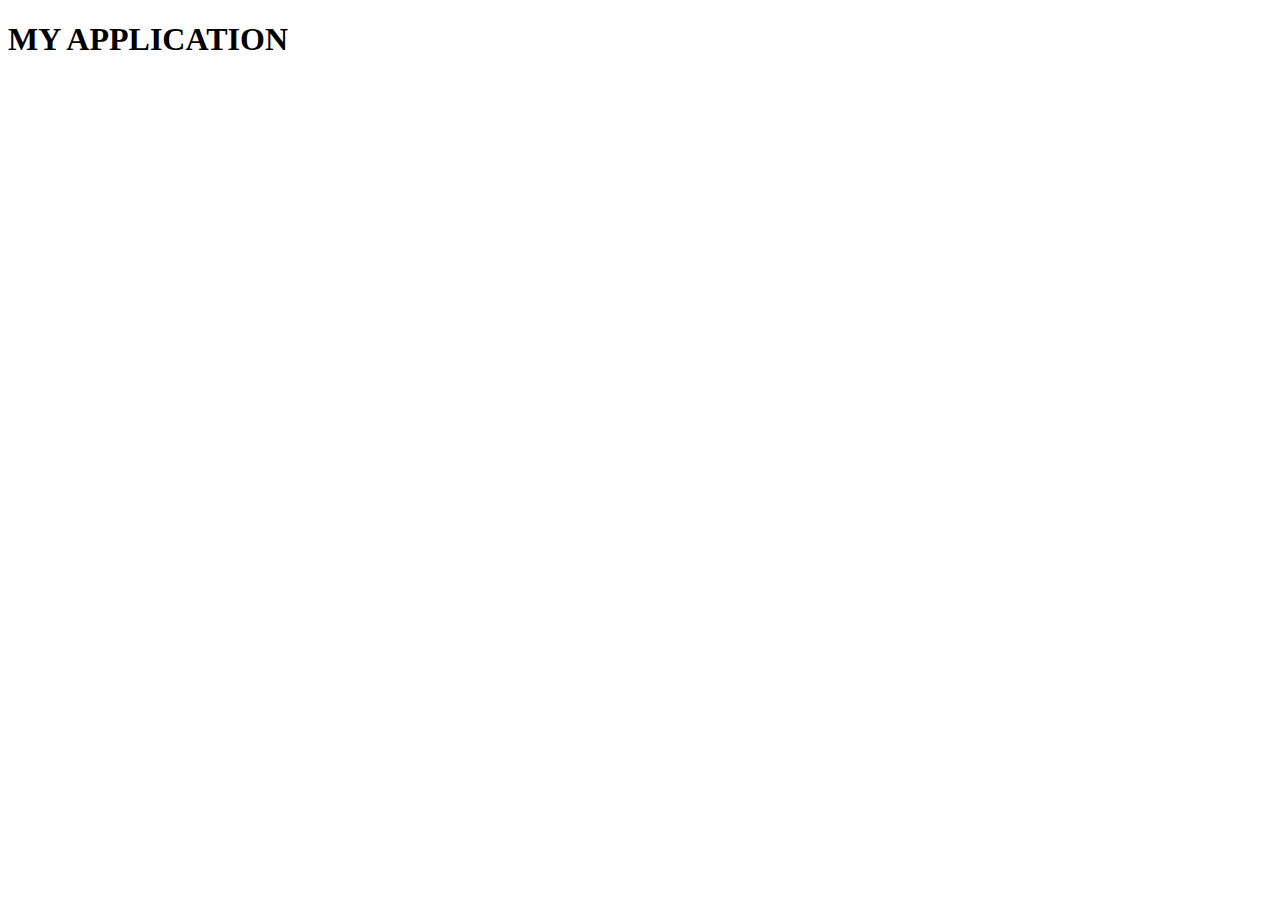
<file: index.html>
<!DOCTYPE html>
<html lang="en">
<head>
    <meta charset="UTF-8">
    <meta name="viewport" content="width=device-width, initial-scale=1.0">
    <title>Document</title>
    <script src="index.js"></script>
</head>
<body>
    <h1>MY APPLICATION</h1>
</body>
</html>
</file>
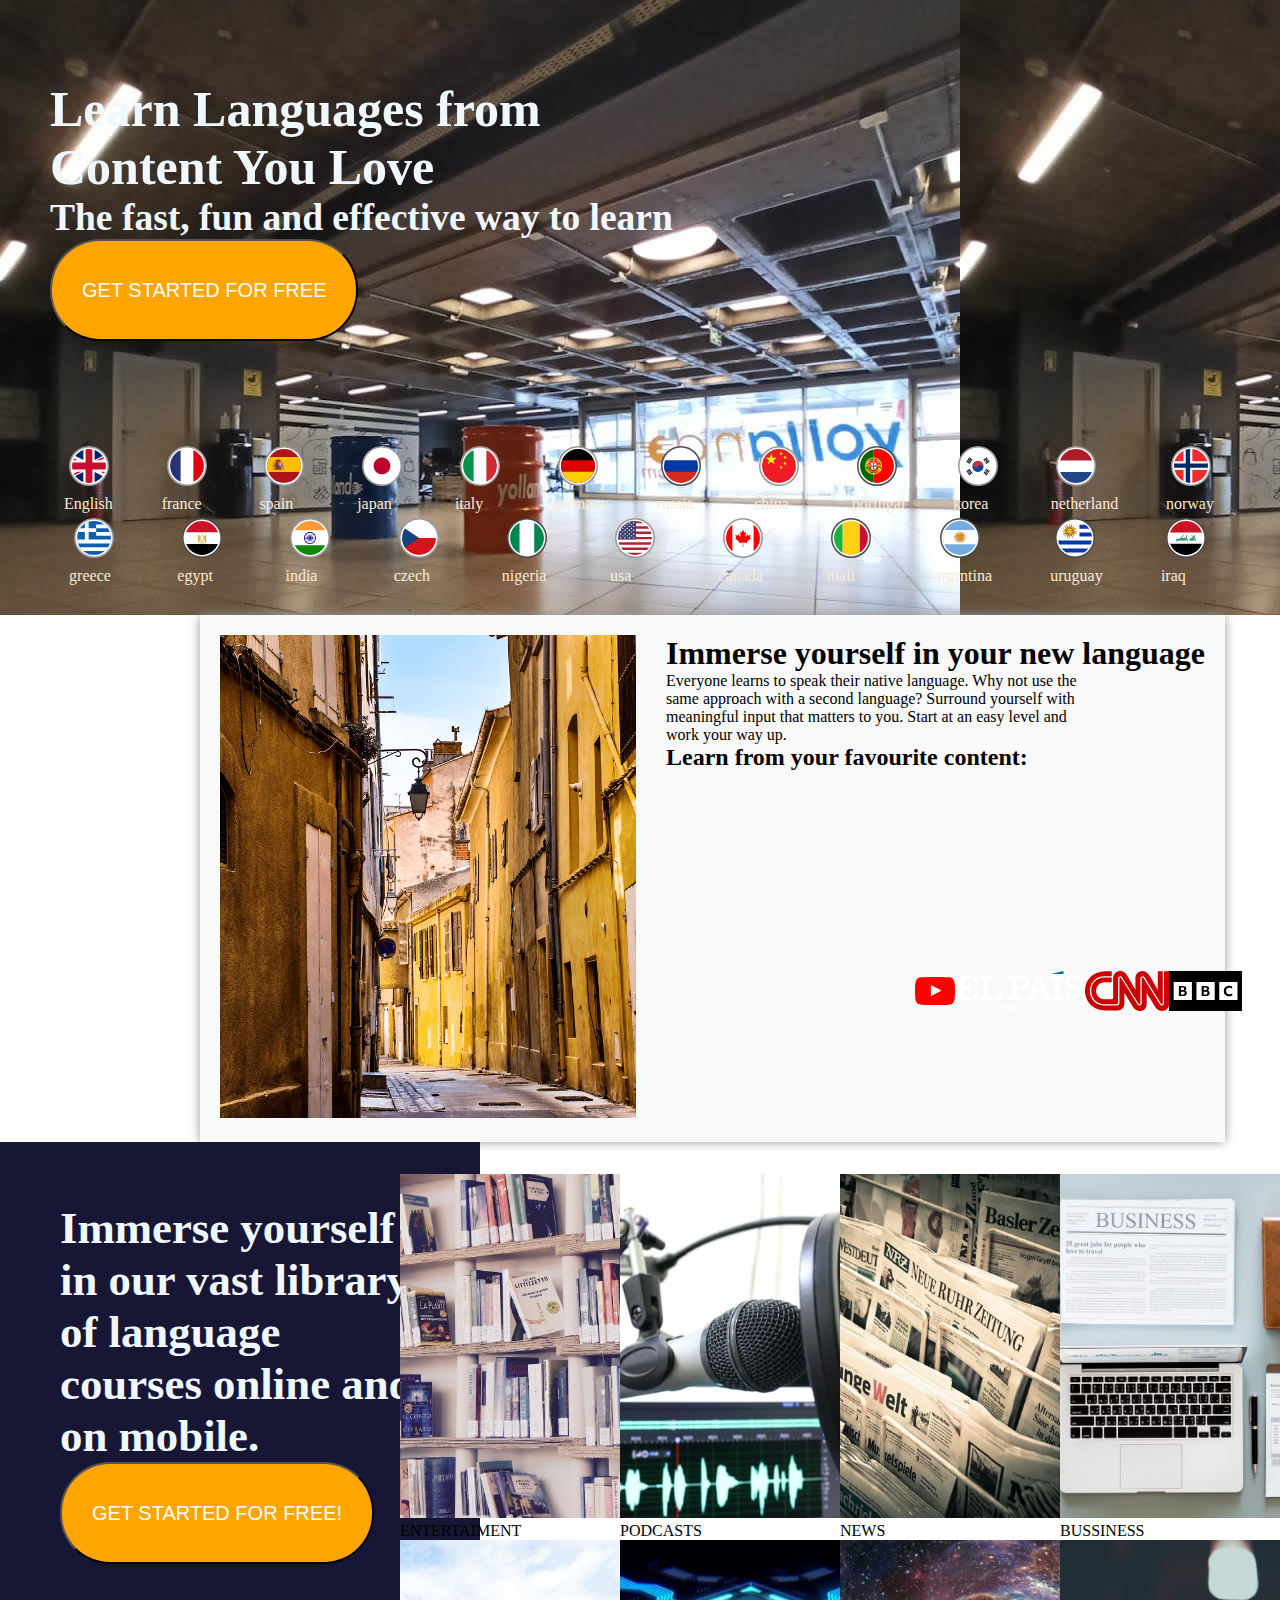
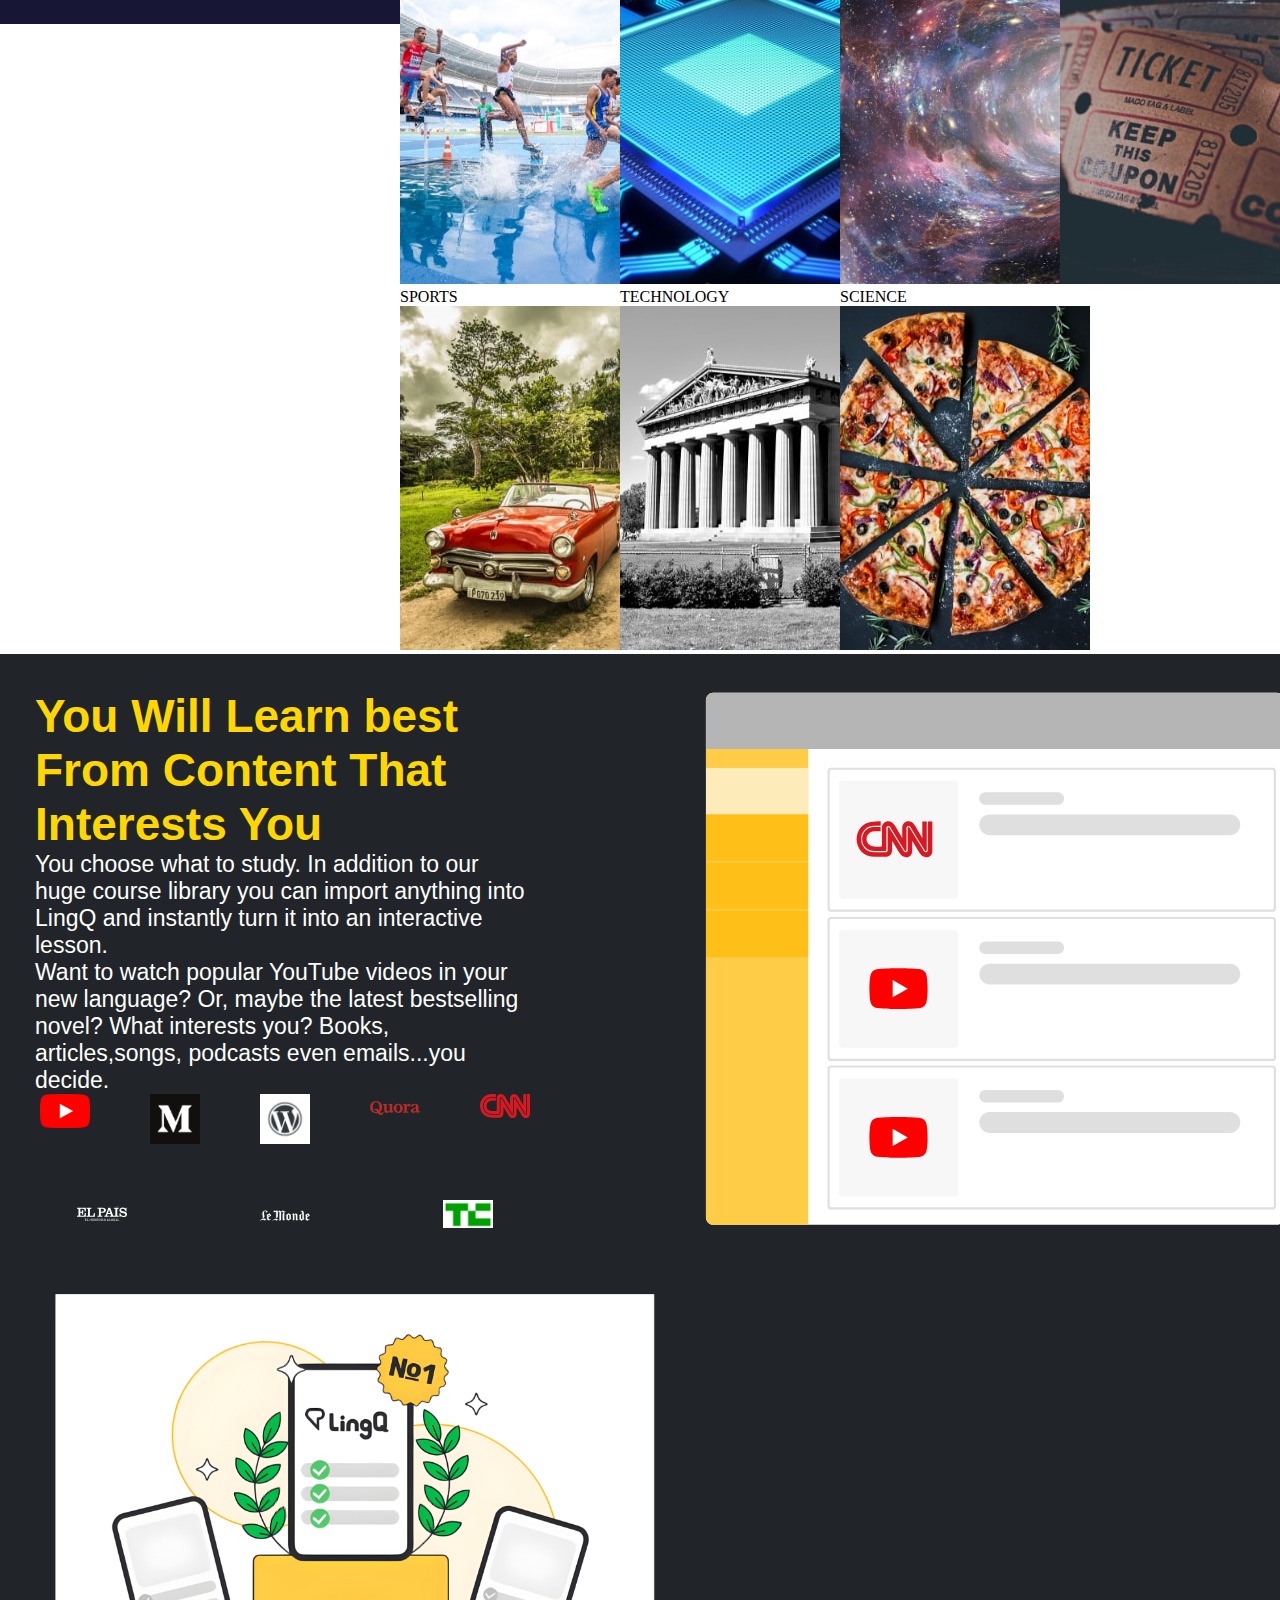
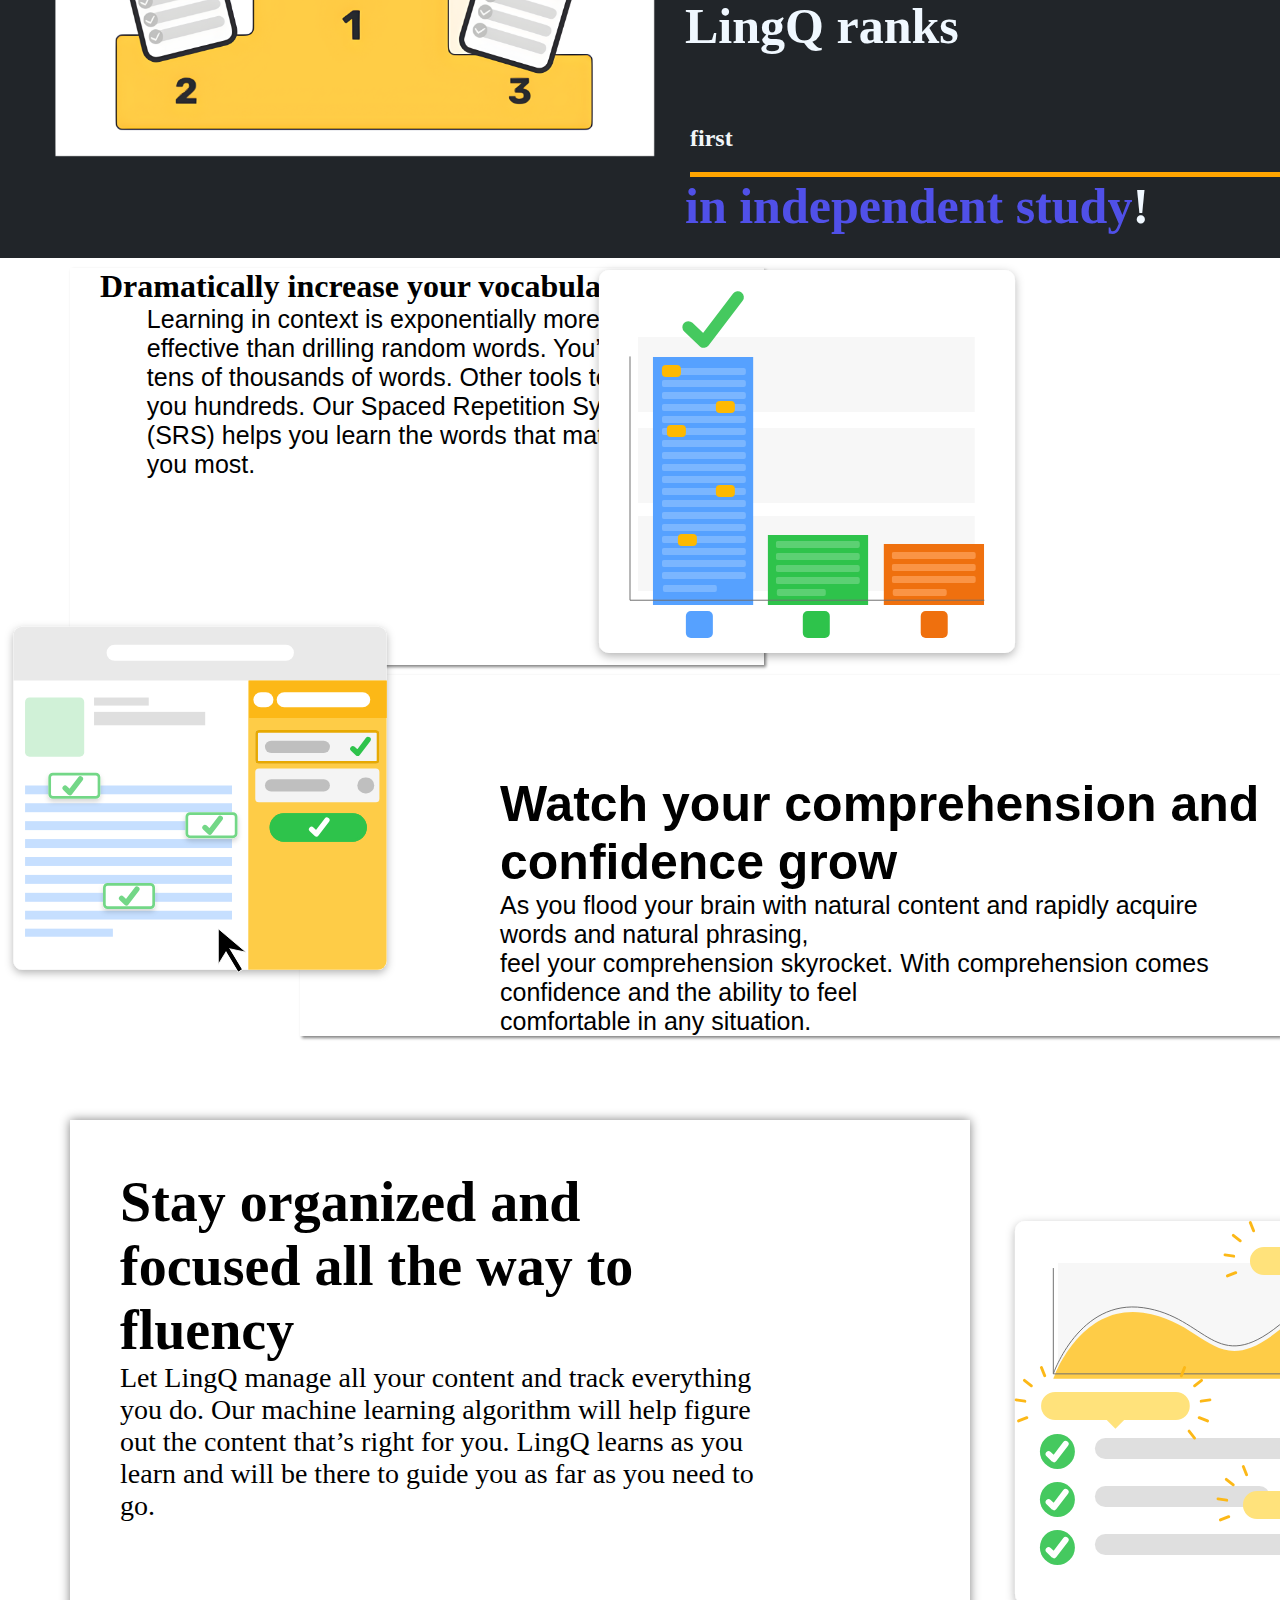
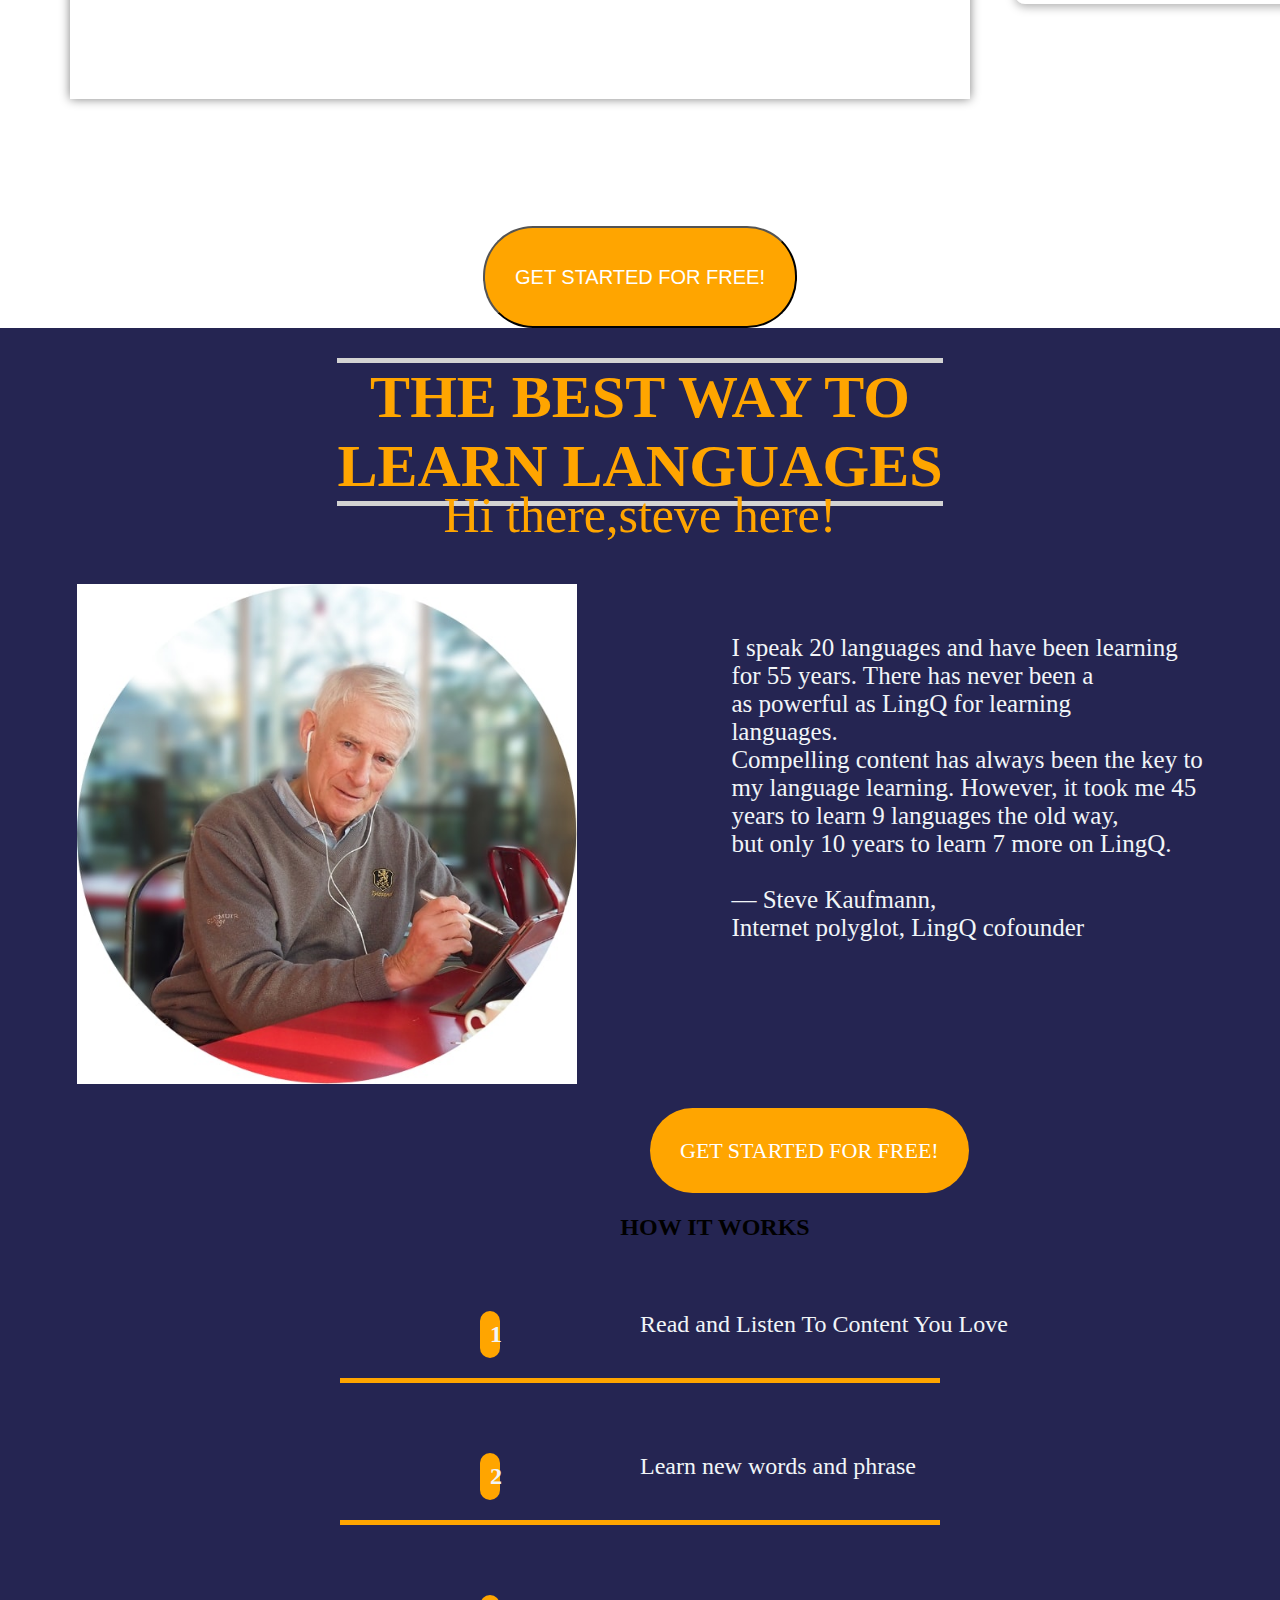
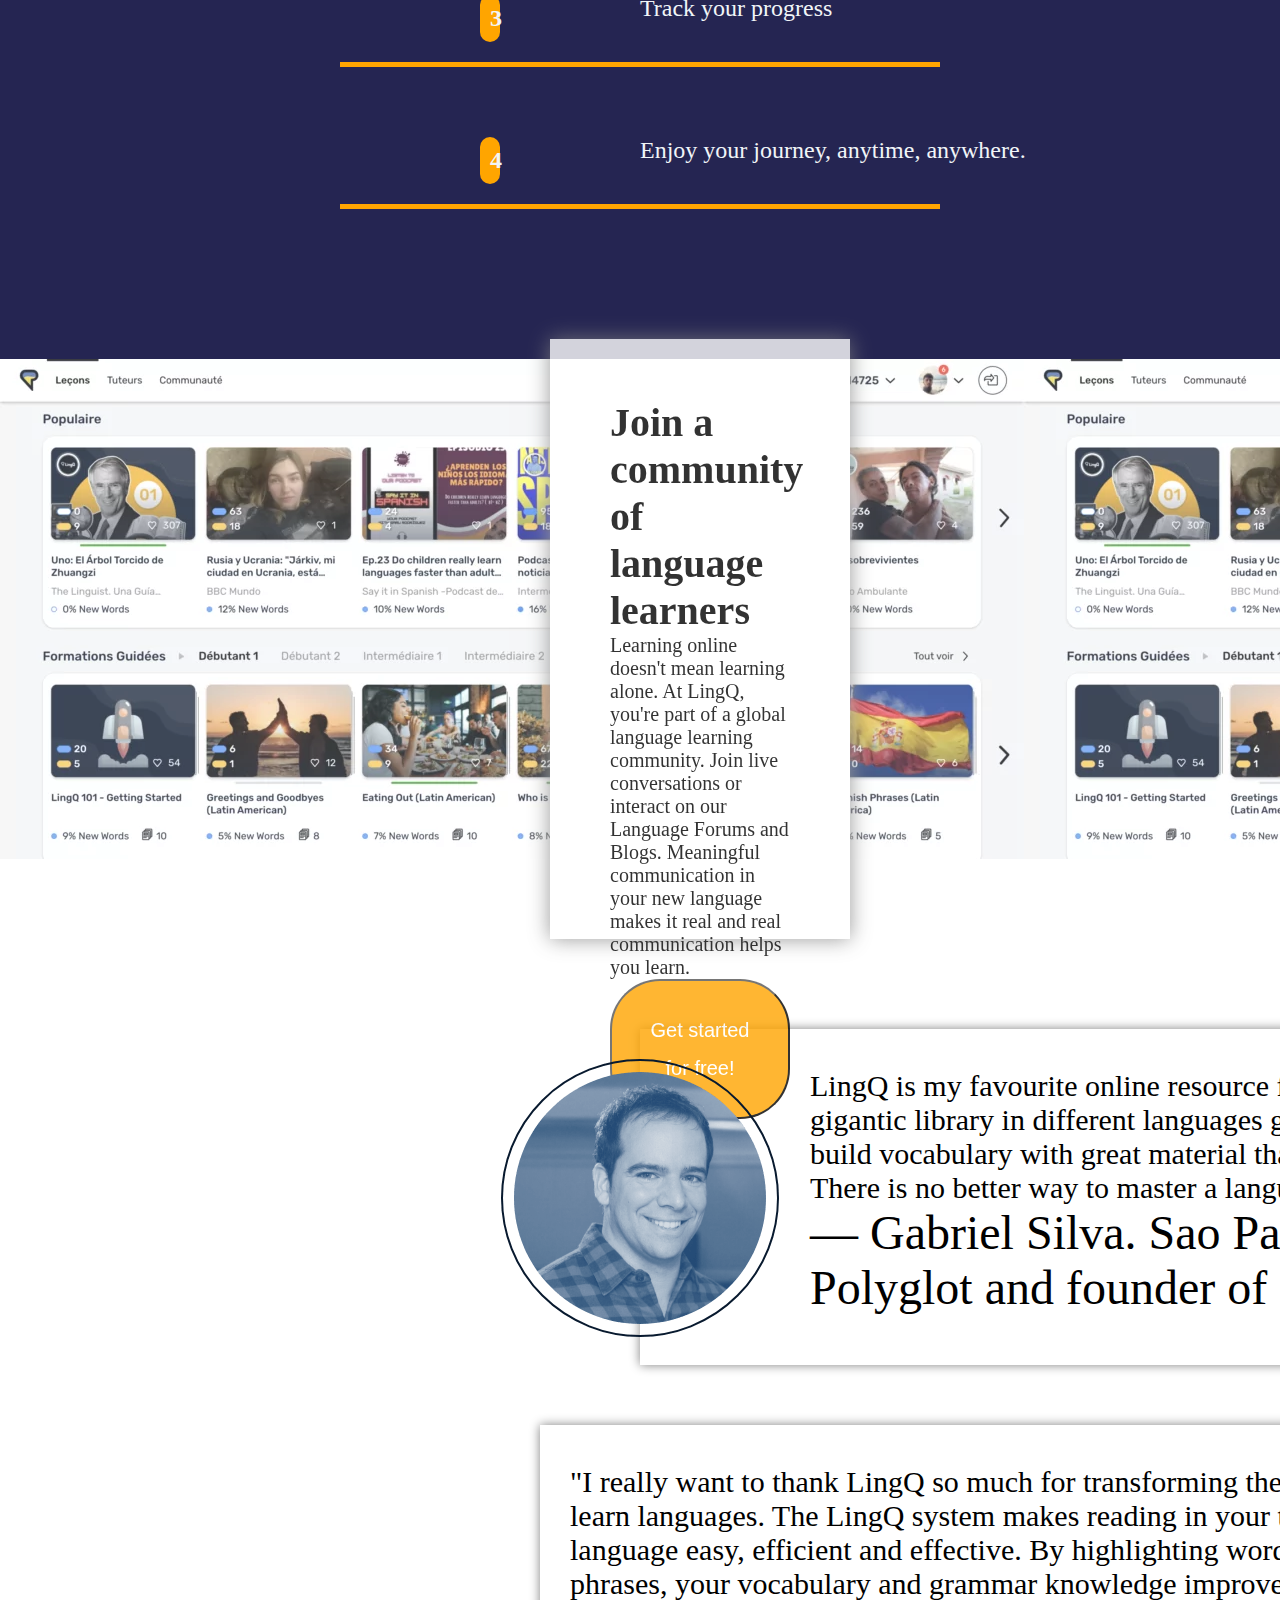
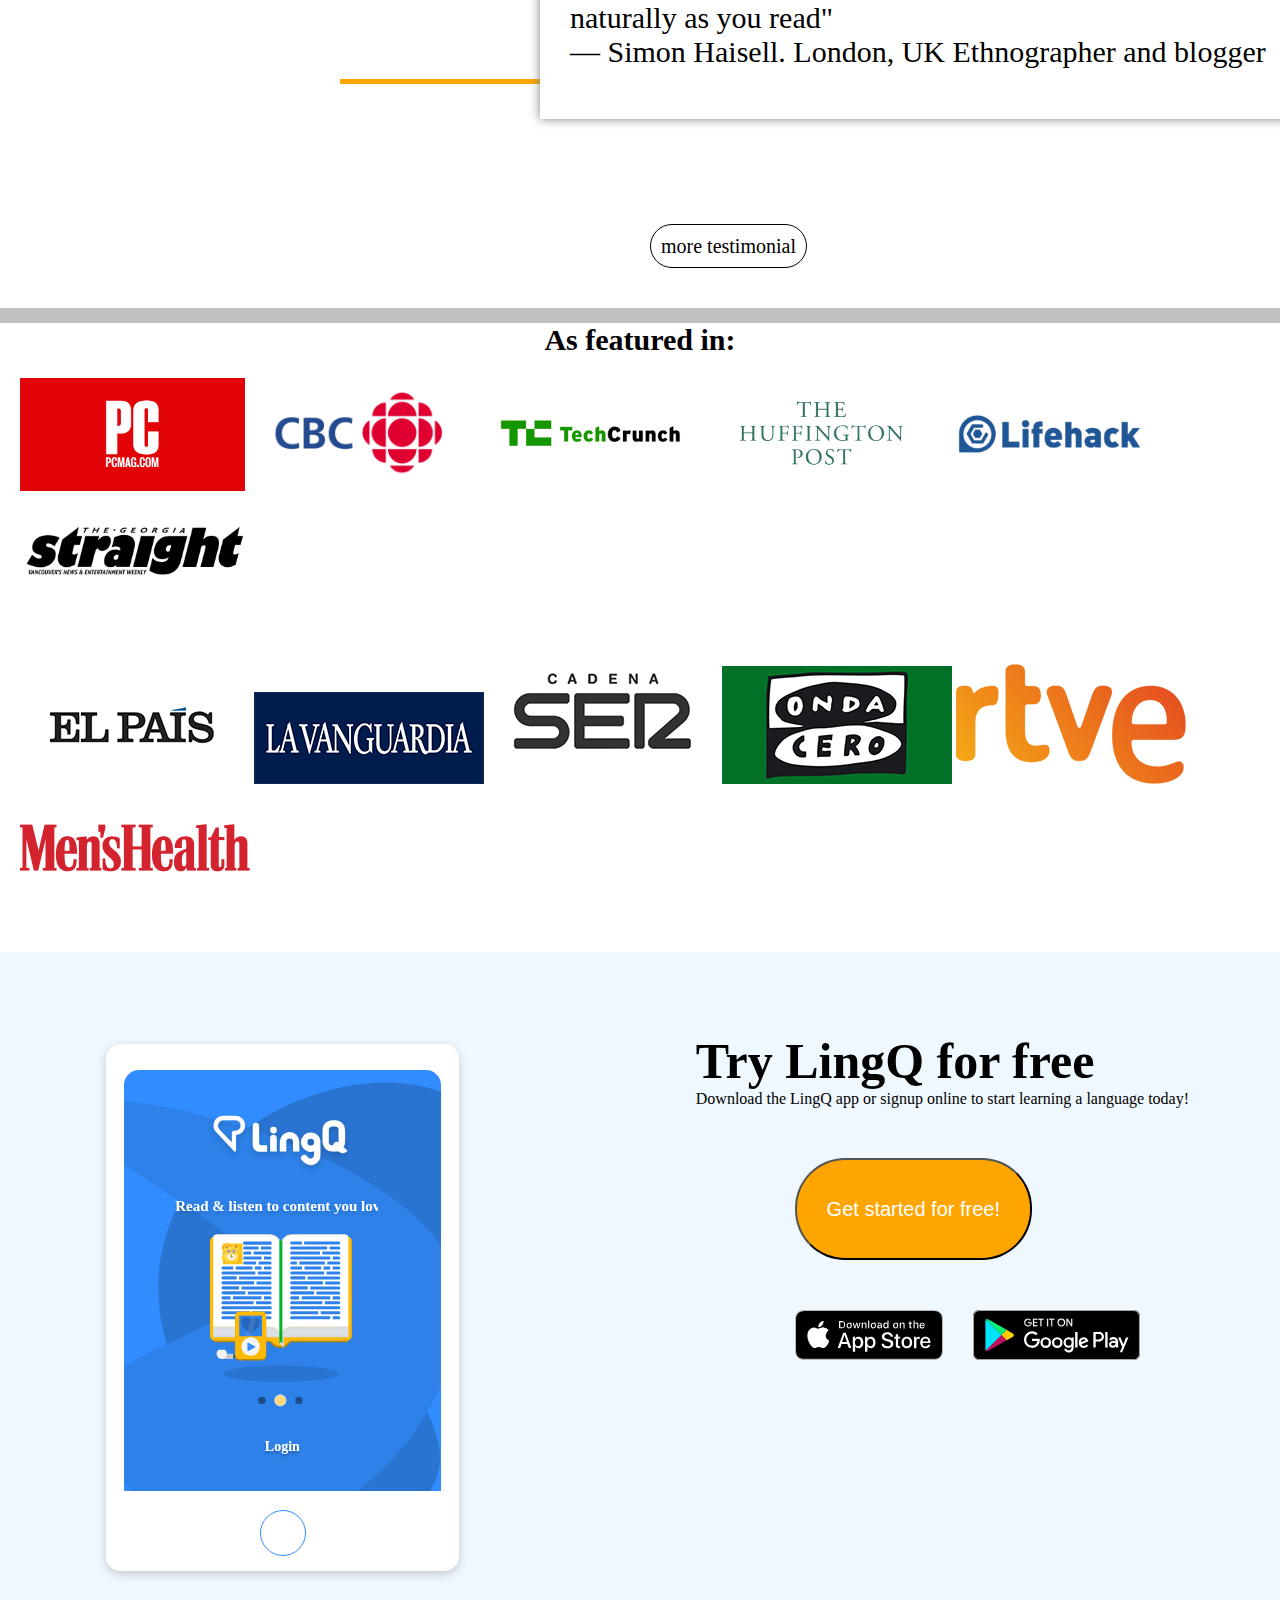
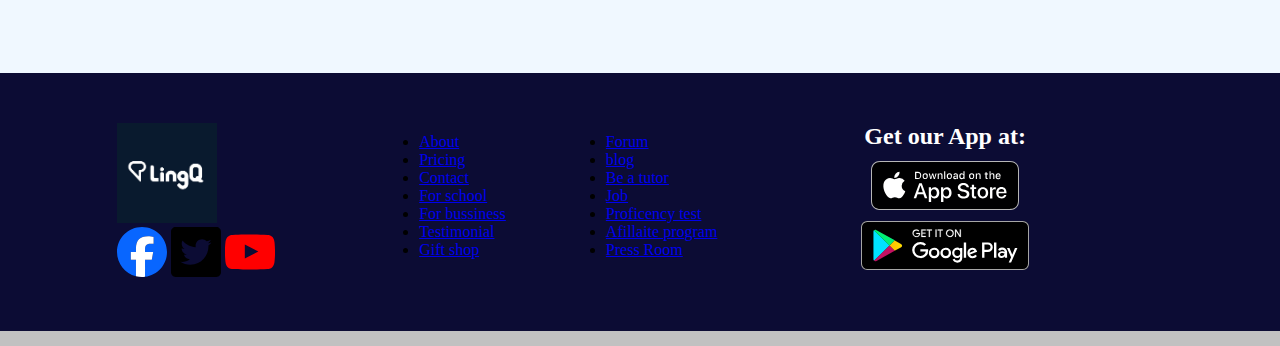
<file: project.html>
<!DOCTYPE html>
<html lang="en">

<head>
    <link rel="stylesheet" href="https://cdnjs.cloudflare.com/ajax/libs/font-awesome/4.7.0/css/font-awesome.min.css">
    <meta charset="UTF-8">
    <meta name="viewport" content="width=device-width, initial-scale=1.0">
    <title>Document</title>
    <link rel="stylesheet" href="projects.css" />
</head>

<body>

    <div class="item">
        <div class="text">
            <h1 class="h1">Learn Languages from <br> Content You Love</h1>
            <h2 class="h2 ">The fast, fun and effective way to learn</h2>
            <button>GET STARTED FOR FREE</button>
        </div>

        <div class="country">
            <div>
                <img class="first-img" src="uk-flag-round-circle-icon.svg" />
                <span>English</span>
            </div>
            <div>
                <img class="first-img" src="france-flag-round-circle-icon.svg" />
                <span>france</span>
            </div>
            <div>
                <img class="first-img" src="spain-country-flag-round-icon.svg" />
                <span>spain</span>
            </div>
            <div>
                <img class="first-img" src="japan-flag-round-circle-icon.svg" />
                <span>japan</span>
            </div>
            <div>
                <img class="first-img" src="italy-flag-round-circle-icon.svg" />
                <span>italy</span>
            </div>
            <div>
                <img class="first-img" src="germany-flag-round-circle-icon.svg" />
                <span>germany</span>
            </div>
            <div>
                <img class="first-img" src="russia-flag-round-circle-icon.svg" />
                <span>russia</span>
            </div>
            <div>
                <img class="first-img" src="china-flag-round-circle-icon (1).svg" />
                <span>china</span>
            </div>
            <div>
                <img class="first-img" src="portugal-flag-round-circle-icon.svg" />
                <span>portugal</span>
            </div>
            <div>
                <img class="first-img" src="south-korea-flag-round-circle-icon.svg" />
                <span>korea</span>
            </div>
            <div>
                <img class="first-img" src="netherlands-flag-round-circle-icon.svg" />
                <span>netherland</span>
            </div>
            <div>
                <img class="first-img" src="norway-flag-round-circle-icon.svg" />
                <span>norway</span>
            </div>
        </div>

        <div class="country">
            <div>
                <img class="first-img" src="greece-flag-round-circle-icon.svg" />
                <span>greece</span>
            </div>
            <div>
                <img class="first-img" src="egypt-flag-round-circle-icon.svg" />
                <span>egypt</span>
            </div>
            <div>
                <img class="first-img" src="india-flag-round-circle-icon.svg" />
                <span>india</span>
            </div>
            <div>
                <img class="first-img" src="czech-republic-flag-round-circle-icon.svg" />
                <span>czech</span>
            </div>
            <div>
                <img class="first-img" src="nigeria-flag-round-circle-icon.svg" />
                <span>nigeria</span>
            </div>
            <div>
                <img class="first-img" src="usa-flag-round-circle-icon (1).svg" />
                <span>usa</span>
            </div>
            <div>
                <img class="first-img" src="canada-flag-round-circle-icon.svg" />
                <span>canada</span>
            </div>
            <div>
                <img class="first-img" src="mali-flag-round-circle-icon.svg" />
                <span>mali</span>
            </div>
            <div>
                <img class="first-img" src="argentina-flag-round-circle-icon.svg" />
                <span>argrntina</span>
            </div>
            <div>
                <img class="first-img" src="uruguay-flag-round-icon.svg" />
                <span>uruguay</span>
            </div>
            <div>
                <img class="first-img" src="iraq-flag-round-circle-icon.svg" />
                <span>iraq</span>
            </div>
        </div>
    </div>

    </div>
    <div class="container1">
        <div class="image">
            <img src="save.png" />
        </div>
        <div class="imerse">
            <h1>Immerse yourself in your new language</h1>
            <p>Everyone learns to speak their native language. Why not use the <br> same approach with a second
                language? Surround yourself with <br> meaningful input that matters to you. Start at an easy level and
                <br>work your way up.</p>
            <h2>Learn from your favourite content:</h2>
            <div class="container">
                <img src="youtube-color-icon.svg" />
                <img src="EL.svg" />
                <img src="cnn-icon.svg" />
                <img src="BBC.svg" />
            </div>
        </div>
    </div>

    <div class="blueWhite">
        <div class="second">
            <div>
                <h1>Immerse yourself <br>in our vast library <br> of language <br> courses online and <br> on mobile.</h1>
                <button>GET STARTED FOR FREE!</button>
            </div>
        </div>
    
        <div class="colume">
            <div> <img src="in.jpg" />
                <span>ENTERTAIMENT</span>
            </div>
            <div><img src="int.jpg" />
                <span>PODCASTS</span>
            </div>
            <div><img src="into.jpg" />
                <span>NEWS</span>
            </div>
            <div><img src="o.jpg" />
                <span>BUSSINESS</span>
            </div>
            <div><img src="a.jpg" />
                <span>SPORTS</span>
            </div>
            <div><img src="b.jpg" />
                <span>TECHNOLOGY</span>
            </div>
            <div><img src="d.jpg" />
                <span>SCIENCE</span>
            </div>
            <div><img src="n.jpg" />
                <span></span>
            </div>
            <div><img src="u.jpg" />
                <span></span>
            </div>
            <div><img src="l.jpg" />
                <span></span>
            </div>
            <div><img src="r.jpg" />
                <span></span>
            </div>
    
        </div>
    </div>


    </div>
    </div>


    <div class="you">

        <div class="you-contents">
            <h1 style="color:gold;">You Will Learn best From Content That Interests You</h1>
            <p style="color: white;">You choose what to study. In addition to our huge course library you can import
                anything into LingQ and instantly turn it into an interactive lesson.</p>
            <p style="color: white;">Want to watch popular YouTube videos in your new language? Or, maybe the latest
                bestselling novel? What interests you? Books, articles,songs, podcasts even emails...you decide.</p>
            <div class="you-images">
                <div><img src="Y.png" class="you-img" /></div>
                <div><img src="m.png" class="you-img" /></div>
                <div><img src="q.png" class="you-img" /></div>
                <div><img src="W.svg" class="you-img" /></div>
                <div><img src="C.svg" class="you-img" /></div>
                <div><img src="e.svg" class="you-img" /></div>
                <div><img src="L.svg" class="you-img" /></div>
                <div><img src="T.png" class="you-img" /></div>
            </div>

            <div>
                <img src="No.webp" class="ind-image" />
            </div>

        </div>

        <div>

            <div>
                <img class="cn" src="cn.svg" />
            </div>
            <div>
                <h1 class="cn-contents" style="color: aliceblue;">LingQ ranks <strong class="first">first</strong>
                    <strong class="study">in independent study</strong>!</h1>
            </div>
        </div>
    </div>
    <div class="overall">
        <div class="dramatic">


            <div class="dram-contents">
                <h1 style="padding:0px 30px ;">Dramatically increase your vocabulary</h1>
                <p h1 style="width:600px; padding:0px 30px; font-size: 25px; font-family: sans-serif;">Learning in
                    context is exponentially more effective than drilling
                    random words. You’ll learn tens of thousands of words. Other tools
                    teach you hundreds. Our Spaced Repetition System (SRS) helps
                    you learn the words that matter to you most.</p>
            </div>

            <div class="mini">
                <img src="R.svg" class="mini-pic" />
            </div>

        </div>
        <div class="watch">
            <h1>Watch your comprehension and confidence grow</h1>
            <P>As you flood your brain with natural content and rapidly acquire <br>
                words and natural phrasing,<br> feel your comprehension skyrocket.
                With comprehension comes confidence and the ability to feel <br>
                comfortable in any situation.</P>
        </div>
        <div>
            <img class="svg" src="$.svg" />
        </div>
    </div>
    <div class="staye-parent">
        <div class="staye">
            <h1> Stay organized and focused all the way to fluency</h1>
            <p> Let LingQ manage all your content and track everything you do.
                Our machine learning algorithm will help figure out the content that’s right for you.
                LingQ learns as you learn and will be there to guide you as far as you need to go.</p>
        </div>
        <div>
            <img class="red" src="red.svg" class="red-pic" />
        </div>

        <div class="real">
            <button>GET STARTED FOR FREE!</button>
        </div>
    </div>


    <div class="all">
        <div class="blue">
            <h1>THE BEST WAY TO <br> LEARN LANGUAGES</h1>
        </div>
        <p style="text-align: center;position: relative; color:orange; top:10px;font-size:50px; ">Hi there,steve here!
        </p>
        <div class="white">


            <div>
                <img src="white.jpg" style="width:500px;" />
            </div>
            <div class="text">
                <p>I speak 20 languages and have been learning <br> for 55 years. There has never been a <br> as
                    powerful as LingQ for learning <br>languages.<br>
                </p>

                <p>Compelling content has always been the key to<br> my language learning. However, it took me 45<br>
                    years to learn 9 languages the old way, <br>but only 10 years to learn 7 more on LingQ.</p>

                <p><br>— Steve Kaufmann,<br>
                    Internet polyglot, LingQ cofounder</p>
            </div>
        </div>

        <botton class="get"> GET STARTED FOR FREE!</botton>

        <h2 style="text-align: center;padding-left: 150px;padding-top: 50px;">HOW IT WORKS</h2>
        <div class="toga-rahman-wife">
            <p class="first"><strong
                    style="background-color:orange;border-radius: 50px;padding:10px; width: 10px;">1</strong> Read and
                Listen To Content You Love</p>
            <p class="first"><strong
                    style="background-color:orange;border-radius: 50px;padding:10px; width: 10px;">2</strong> Learn new
                words and phrase</p>
            <p class="first"><strong
                    style="background-color:orange;border-radius: 50px;padding:10px; width: 10px;">3</strong> Track your
                progress</p>
            <p class="first"><strong
                    style="background-color:orange;border-radius: 50px;padding:10px; width: 10px;">4</strong> Enjoy your
                journey, anytime, anywhere.</p>
        </div>
    </div>
    <div class="item2">
        <div class="item-child">
            <h1>Join a community of language learners</h1>
            <p>Learning online doesn't mean learning alone. At LingQ, you're part of a global language learning
                community. Join live conversations or interact on our Language Forums and Blogs. Meaningful
                communication in your new language makes it real and real communication helps you learn.</p>
            <button>Get started for free!</button>
        </div>
    </div>

    <div class="first">

        <div>
            <img class="british-image" src="bri.png" />
        </div>
        <div class="british">
            <p style="color: black;">LingQ is my favourite online resource for language learning. Their gigantic library
                in different languages gives me the opportunity to build vocabulary with great material that includes
                audio and text. There is no better way to master a language."</p>
            <span style="color: black; font-size: 3rem;"> — Gabriel Silva. Sao Paulo, Brazil Polyglot and founder of
                Fluent ASAP</span>
        </div>

        <div class="body">
            <div class="stage-two">
                <p style="color: black; width:800px;">"I really want to thank LingQ so much for transforming the way I
                    learn languages. The LingQ system makes reading in your target language easy, efficient and
                    effective. By highlighting words and phrases, your vocabulary and grammar knowledge improves
                    naturally as you read"</p>
                <span style="color: black; font-size: 30px;">— Simon Haisell. London, UK

                    Ethnographer and blogger</span>
            </div>
            <div>
                <img class="stage" src="bri.png">
            </div>

        </div>

    </div>
    <div style="padding: 50px;align-items: center; margin-top:100px ;margin-left:600px  ;">
        <botton style="  line-height: 1.5rem;border:1px solid;font-size: 20px;border-radius: 200px;padding: 10px;">
            more testimonial
        </botton>
    </div>
    </div>
    </div>
    <div class="containers">
        <h5 style="text-align: center;font-size: 30px;">As featured in:</h5>
        <div style="gap:10px;padding:20px">
            <img src="PC.png" />
            <img src="CBC.png" />
            <img src="TC.png" alt="">
            <img src="THE.png" alt="">
            <img src="Life.png" alt="">
            <img src="Strenth.png" alt="">
        </div>

        <div style="gap:10px;padding:20px;">
            <img src="EL.png" />
            <img src="LA.png" />
            <img src="SC.jpg" alt="">
            <img src="onda-cero.png" alt="">
            <img src="rtve.png" alt="">
            <img src="ME.png" alt="">
        </div>

        <div class="second-to">
            <div class="ingQ">
                <img src="lingQ.svg" alt="">
            </div>
            <div class="second-to-con">
                <h1 style="font-size: 50px;">Try LingQ for free</h1>
                <p>Download the LingQ app or signup online to start learning a language today!</p>


                <div class="second-to-btn">
                    <div> <button class=" ">Get started for free!</button>
                        <div style="margin-top: 50px; display: flex; gap:30px"> <img src="apple.svg" alt="">
                            <img src="play.svg" alt="">
                        </div>
                    </div>
                </div>
            </div>
        </div>
        <div class="last">
            <div>
                <img style="width: 100px;" src="lig.jpg" alt="">
                <div>
                    <img style="width: 50px;" src="facebook-round-color-icon.svg" alt="">
                    <img style="width: 50px;" src="twitter-square-icon.svg" alt="">
                    <img style="width: 50px;" src="youtube-color-icon.svg" alt="">
                </div>
            </div>
            <div class="full">
                <ul>
                    <li><a href="#">About</a></li>
                    <li><a href="#">Pricing</a></li>
                    <li><a href="#">Contact</a></li>
                    <li><a href="#">For school</a></li>
                    <li><a href="#">For bussiness</a></li>
                    <li><a href="#">Testimonial</a></li>
                    <li><a href="#">Gift shop</a></li>
                </ul>
                <ul>
                    <li><a href="#">Forum</a></li>
                    <li><a href="#">blog</a></li>
                    <li><a href="#">Be a tutor</a></li>
                    <li><a href="#">Job</a></li>
                    <li><a href="#">Proficency test</a></li>
                    <li><a href="#">Afillaite program</a></li>
                    <li><a href="#">Press Room</a></li>

                </ul>

            </div>
            <div style="display: grid;color: white;">
                <h2>Get our App at:
                </h2>
                <img src="apple.svg" alt="">
                <img src="play.svg" alt="">

            </div>

            <div> </div>
        </div>



</body>

</html>
</file>
<file: projects.css>
*{
    box-sizing: border-box;
        margin: 0 auto;
        padding: 0;
}


.item{
    background-image:url(shop.jpeg);
    
    padding: 30px 50px;
}
.text{
    padding-bottom: 100px;
}
.h1, .h2{
    color: aliceblue;
}
button{
    font-size: 20px;
    line-height: 1.9;
    border-radius: 50px;
    background-color: orange;
    padding: 30px;
 color:white;
}
.first-img{
    padding: 5px;
    width: 50;
    height: 50px;
}
span{
    display: block;
}
.padding{
    padding-bottom: 400px;
}
.country{
    display:flex;
    gap: 20px;
    color: antiquewhite;
   
}
.container{
   
    margin-top: 200px;
    color:#212529;
    width: 40px;
    height: 40px;
    display: flex;
    background-color: F0F0F0;
}
.container1 {
    padding: 20px;
    margin-left: 200px;
    box-shadow: 0px 0px 10px 0px rgb(151, 151, 151);
    display: flex;
    background-color: rgb(249, 249, 249);
    max-width: max-content;
}

.imerse{
    padding-left: 30px;
}
.blueWhite{
    display: flex;
    width: 100%;
}
.second{
    font-size: 1.4rem;
    background-color: rgb(23, 23, 53);
    color: aliceblue;
    padding: 60px;
  height: fit-content;
    /* width: 600px; */
    flex: 45%;
}
.colume{
    flex: 70%;
    margin-top: 2em;
    margin-left:-5em;
    display: grid;
    color: black;
    grid-template-columns: 220px 220px 220px 220px;
}
.images{
    gap:10px;
    width:20px;
    height:80px;
}
.you{
    background-color: #212529;
    display: flex;
    padding: 35px;
    gap:100px;
}
.you-contents{
    width:500px;
    font-family: sans-serif;
    font-size: 23px;

}
.you-images{
    display: flex;
    flex-wrap: wrap;
    gap:50px;
}
.No{
    width: 150px;
    height: 100px;
}
.you-img{
    width:50px;
}
.cn{
    width: 600px;
    height: 200;
    margin-left: 60px;
}
.cn-contents{
    position: relative;
    top:350px;
    margin-left: 50px;
    font-size: 50px;
}
.text{
    justify-content: left;
}
.ind-image{
width: 600px;
margin:60px 20px;
}
.first{
    color:orange;
}
.study{
    color:rgba(85, 85, 253, 0.9);
}
.dramatic{
    display:flex;  
    
}
.dram-contents{
    width:900px;
    background-color: rgb(255, 255, 255);
    box-shadow: 2px 2px 3px gray;
    margin:10px 70px;
}
.mini-pic{
    position: relative;
    right:250px;
}
.watch{
    background-color: hsl(0, 0%, 100%);
   max-width: max-content;
        margin-left: 300px;
        padding-left: 200px;
        padding-top:100px;
        font-size: 25px;
        font-family: sans-serif;
        box-shadow: 2px 2px 3px gray;
}
.svg{
    width:400px;
   position:relative;
   top:-420px;
}
.staye{
    width:900px;
    padding-bottom: 177px;
    padding-left:50px;
    padding-top: 50px;
    padding-right: 200px;
    font-size: 28px;
    background-color: rgb(255, 255, 255);
    box-shadow: 0px 0px 10px 0px gray;
    margin: 10px 70px;
}
.red{
    position: relative;
    top:-500px;
    left: 1000px;
}
.staye-parent{
    margin-top: -300px;
}
.real{
    text-align: center;
    margin-top: -300px;
}
.blue{
   
    text-align: center;
    border-top:5px solid lightgray; 
    border-bottom: 5px solid lightgray;
    max-width: max-content;
    margin:auto;
    position:relative;
    top:30px;
    color:orange;
    font-size: 30px;
}
.white{
    display: flex;
    gap: 100px;
    padding: 50px;
}
.text{
    padding-top: 50px;
    font-size: 25px;
    color: #f1f5f8;
}
.get{
    margin-left: 650px;
    background-color: orange;
    padding: 30px;
    border-radius: 50px;
    font-size: 22px;
    color: white;
}
.first{
    font-size: 24px;
   padding-bottom: 20px;
  color: #f1f5f8;
    border-bottom: 5px solid orange;
    width:600px;
}
.toga-rahman-wife{
    display: grid;
    justify-content: center;
    padding-bottom: 150px;
}
.all{
   background-color:rgb(37, 37, 82);
}
.item2{
    position: relative;
    top: -100px;
    opacity: 0.8;
height: 500px;
    margin-top: 100px;
    background-image: url(asa.webp);
   
}
.item-child{
  
   box-shadow: 0px 0px 20px grey;
    font-size: 20px;
  padding-left: 60px;
  padding-right: 60px;
  padding-top: 60px;
    left:550px;
    position: absolute;
    background: white;
    width:300px;
    top: -20px;
    height: 600px;
}
.first{
    margin-top: 70px;
    display: grid;
    grid-template-columns: 300px 1000px;
}
.british{
    font-size: 30px;
    padding-top: 40px;
    padding-bottom: 50px;
    box-shadow: 0px 0px 10px 0px grey;
  padding-left: 170px;
    background-color: rgb(255, 255, 255);
}
.british-image{
    padding-top: 30px;
    position: relative;
    left: 150px;
}
.body{
    display: flex;
    position: relative;
    bottom:-60px;
    left:200px;
}
.stage-two{
    font-size: 30px;
        padding-top: 40px;
        padding-bottom: 50px;
        box-shadow: 0px 0px 10px 0px grey;
        padding-right: 170px;
        padding-left: 30px;
        background-color: rgb(255, 255, 255);
}
.stage{
    position: relative;
    left: -100px;
    top:40px
}
.Aa-stage{
    font-size: 40px;
        padding-top: 40px;
        padding-bottom: 50px;
        box-shadow: 0px 0px 10px 0px grey;
        padding-left: 170px;
        background-color: rgb(255, 255, 255);
        width: 900px;
}
.second-body{
    position: absolute;
    top:170px;
    display: flex;
}
.Aai{
    padding-top: 10px;
    position: relative;
    left:90px
}
.another{
    e;
}
.all{
    
}
.containers{
    border-top: 15px solid rgb(193, 193, 193);
    border-bottom: 15px solid rgb(193, 193, 193);
}
.fa-brands{
    width:300px;
}
.second-to{
    background-color: aliceblue;
    display:flex;
    justify-content: center;
    gap: 200px;
    padding: 80px;
    margin-top: 20px;
}
.second-to-btn{
margin-left: 50px;
margin-top: 50px;
flex-direction: row;
gap:10px;
display: flex;
}
.sec-to-btn{
    padding:15px 90px;
    border:1px solid gold;
}
.last{
    
    display: flex;
    background-color: rgb(12, 12, 52);
    justify-content: space-around;
    padding: 50px;
}
.full{
    display: flex;
    padding: 10px;
   gap:100px;
 

}

@media screen  and (max-width: 800px){
    .item{
        display: flex;
        flex-direction: column;
    }   
    .text{
        display: flex;
        flex-direction: column;
        justify-content: center; 
        align-items: center;  
        text-align: center;
    }

    .country{
        flex-wrap: wrap;
        justify-content: center;
    }

    .blueWhite{
        flex-direction: column;
    }

    .second{
        margin: 2rem;
        width: 100%;
        justify-content: center;
        align-items: center;
    }
    
    .second div{
        justify-content: center;
        text-align: center;
    }
    .colume{
        margin-left: 2rem;
        grid-template-columns: 300px 300px;
    }
    .you{
     
    } 
    }
</file>
